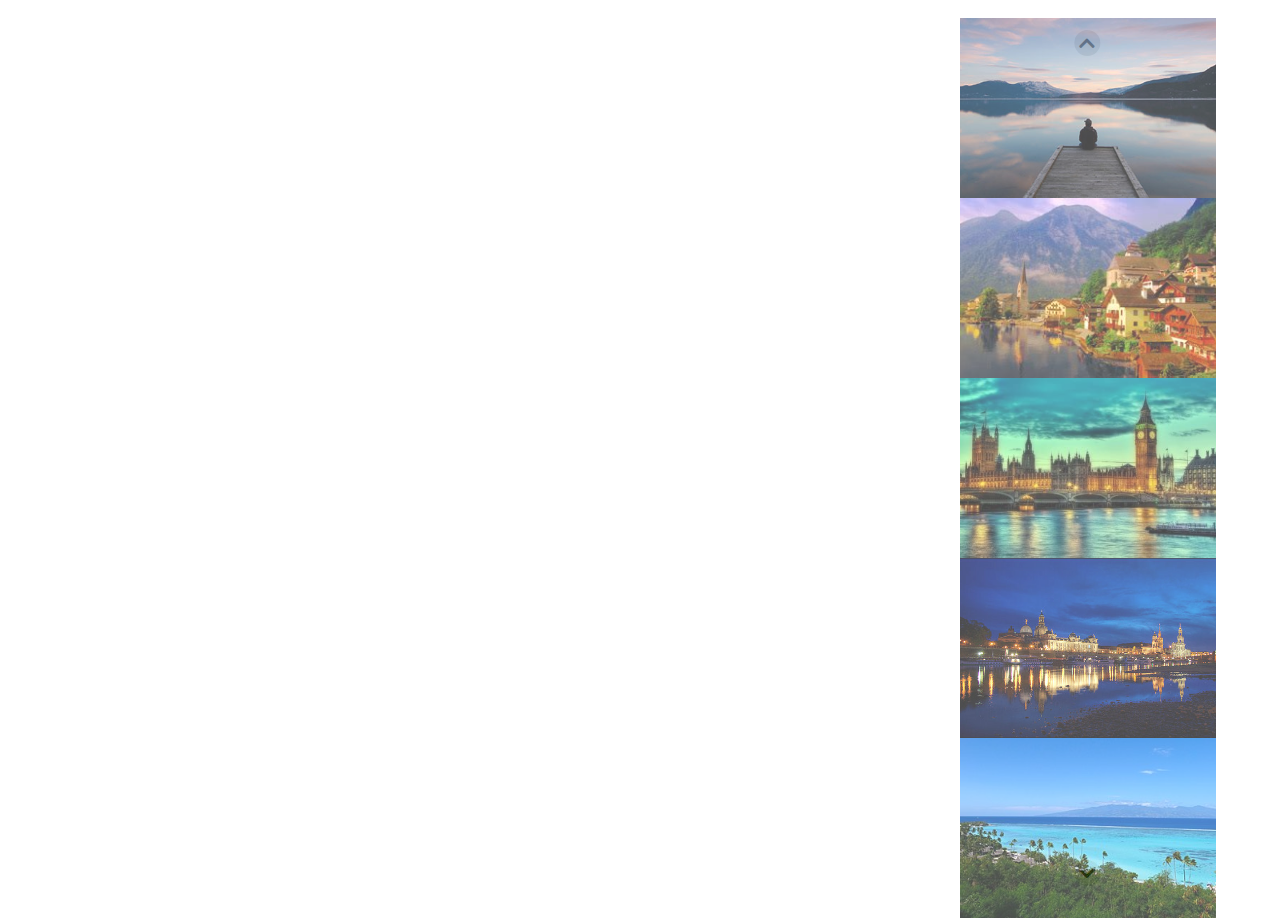
<file: MILESTONE-2 /index.html>
<!DOCTYPE html>
<html lang="en">
<head>
    <meta charset="UTF-8">
    <meta http-equiv="X-UA-Compatible" content="IE=edge">
    <meta name="viewport" content="width=device-width, initial-scale=1.0">
    <title>Array carousel 2</title>
    <link rel="stylesheet" href="https://cdnjs.cloudflare.com/ajax/libs/font-awesome/5.15.4/css/all.min.css" integrity="sha512-1ycn6IcaQQ40/MKBW2W4Rhis/DbILU74C1vSrLJxCq57o941Ym01SwNsOMqvEBFlcgUa6xLiPY/NS5R+E6ztJQ==" crossorigin="anonymous" referrerpolicy="no-referrer" />
    <link rel="stylesheet" href="css/style.css">
</head>
<body>
    
    <div class="main-container">
        <!-- slider -->
        <div class="slide-container">
            <!-- Main img -->
            <div class="main-img-container">
                <!-- template -->
                <!-- <div class="main-img active"> -->
                    <!-- <img src="img/01.jpg" alt="main img"> -->

                      <!-- Main img description -->

                    <!-- <div class="img-text"> -->
                        <!-- <h2>Titolo</h2> -->
                        <!-- <p>Lorem, ipsum dolor sit amet consectetur adipisicing elit. Quibusdam, sequi. Placeat itaque quae est distinctio, nihil blanditiis sunt eveniet optio ipsam eligendi qui eaque explicabo laboriosam possimus consequatur id officiis.</p> -->
                    <!-- </div> -->

                </div>
                <!-- end template -->

              
            </div>
            <!-- end main img -->

            <!-- Thumbnails -->

            <div class="thumbnails">
                
                <!-- <div class="single-thumbnail"> --> -->
                    <!-- <img src="img/01.jpg" alt="img 1"> -->
                <!-- </div> -->
               

                <!-- arrows -->

                <div class="arrows up">
                    <i class="fas fa-chevron-up"></i>
                </div>
    
                <div class="arrows down">
                    <i class="fas fa-chevron-down"></i>
                </div>

            </div>
            <!-- end thumbnails -->

            <!-- ARROWS -->

           
        </div>
        <!-- end  slide container -->
    </div>




    <script type="text/javascript" src="js/script.js"></script>
</body>
</html>
</file>
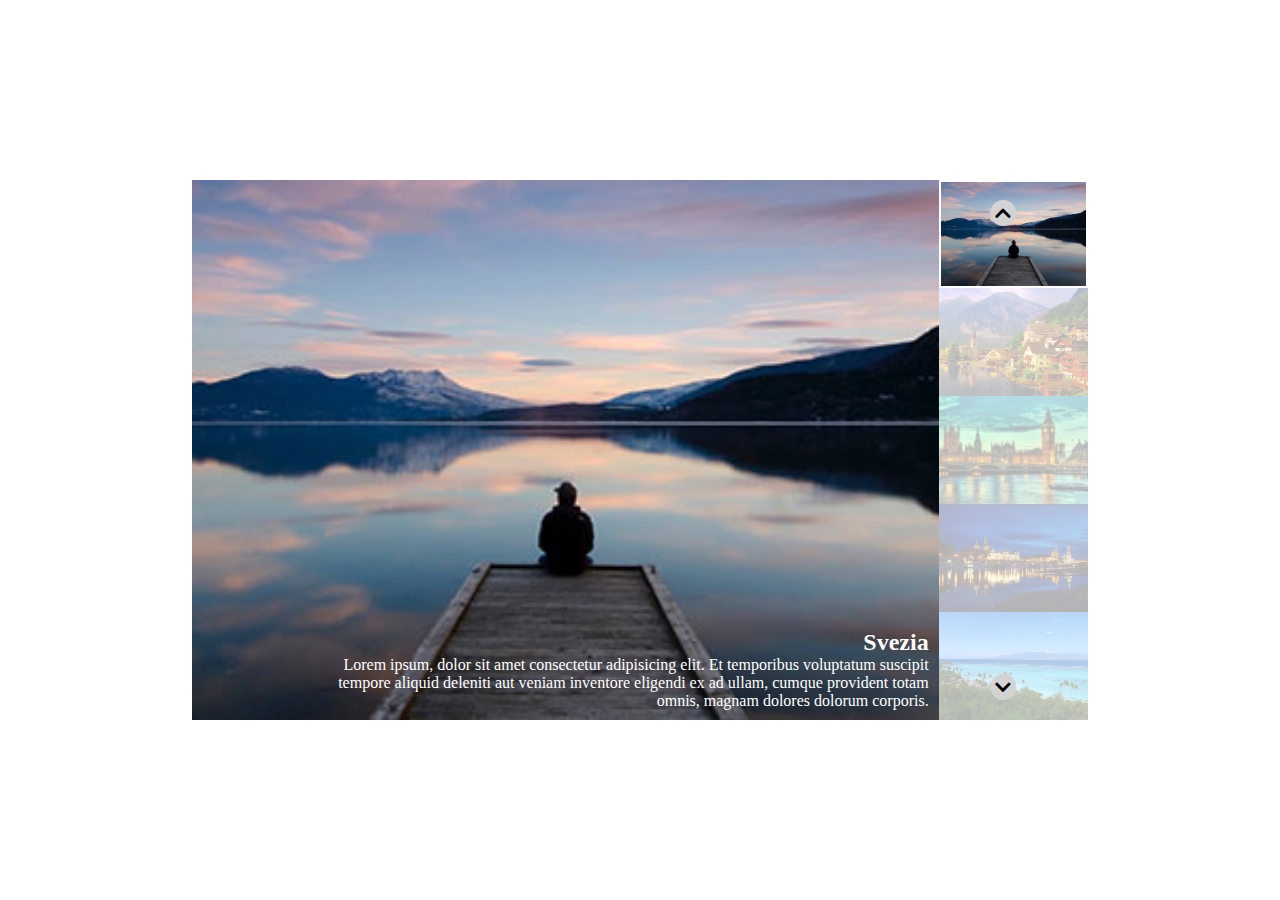
<file: MILESTONE-3/index.html>
<!DOCTYPE html>
<html lang="en">
<head>
    <meta charset="UTF-8">
    <meta http-equiv="X-UA-Compatible" content="IE=edge">
    <meta name="viewport" content="width=device-width, initial-scale=1.0">
    <title>Array carousel 3</title>
    <link rel="stylesheet" href="https://cdnjs.cloudflare.com/ajax/libs/font-awesome/5.15.4/css/all.min.css" integrity="sha512-1ycn6IcaQQ40/MKBW2W4Rhis/DbILU74C1vSrLJxCq57o941Ym01SwNsOMqvEBFlcgUa6xLiPY/NS5R+E6ztJQ==" crossorigin="anonymous" referrerpolicy="no-referrer" />
    <link rel="stylesheet" href="css/style.css">
</head>

<body>
    
    <div class="main-container">
        <!-- slider -->
        <div class="slide-container">
            <!-- Main img -->
            <div class="main-img-container">
                <!-- qui dentro ci sono i miei elementi selezionati con js -->
            </div>
                



                 <!-- Thumbnails -->

            <div class="thumbnails">
                <!-- qui dentro ci sono i miei elementi selezionati con js -->
                
                
               

                <!-- arrows -->

                <div class="arrows up">
                    <i class="fas fa-chevron-up"></i>
                </div>
    
                <div class="arrows down">
                    <i class="fas fa-chevron-down"></i>
                </div>

            </div>
            <!-- end thumbnails -->

              
        </div>
            

           

            

           
        </div>
                <!-- end  slide container -->
    </div>




        <script type="text/javascript" src="js/script.js"></script>
</body>
</html>
</file>
<file: MILESTONE-2 /css/style.css>
/* RESET */

*{
    margin: 0;
    padding: 0;
    box-sizing: border-box;
}

/* COMMON */

body{
    color: white;
}

.main-container{
    width: 100%;
    height: 100vh;
    
    display: flex;
    align-items: center;
    justify-content: center;
}

.slide-container{
    width: 70%;
    height: 60%;
    display: flex;
   

}

/* MAIN IMG */

.main-img-container{
    width: 80%;
    height: 100%;
    

}

.main-img{
    width: 100%;
    height: 100%;
    position: relative;
    display: none;


}
.main-img img{
    width: 100%;
    height: 100%;
    object-fit: cover;
}

.img-text{
    width: 80%;
    text-align: right;
    position: absolute;
    bottom: 10px;
    right: 10px;
}

/* THUMBNAILS */

.thumbnails{
    width:20%;
    height: 100%;
    position: relative;

  
}

.single-thumbnail{
    width: 100%;
    height: 20%;
    filter: opacity(0.7);
       
}

.single-thumbnail img{
    width: 100%;
    height: 100%;
    object-fit: cover;

}

/* ARROWS */

.arrows{
    position: absolute;
    font-size: 18px;
    width: 26px;
    height: 26px;
    color: black;
    background-color: lightgrey;
    border-radius: 50%;
    right: 41%;
    transform: translateX(-41%);
    display: flex;
    justify-content: center;
    align-items: center;
}

.arrows.up{
    top: 30px;
}

.arrows.down{
    bottom: 14px;
}

/* IMMAGINI ATTIVE */

.main-img.active{
    display: block;
}

.single-thumbnail.on{
    filter: opacity(1);
    border: 1px solid white;
}
</file>
<file: MILESTONE-3/css/style.css>
/* RESET */

*{
    margin: 0;
    padding: 0;
    box-sizing: border-box;
}


/* COMMON */

body{
    color: white;
}

.main-container{
    width: 100%;
    height: 100vh;
    
    display: flex;
    align-items: center;
    justify-content: center;
}

.slide-container{
    width: 70%;
    height: 60%;
    display: flex;
   

}

/* MAIN IMG */

.main-img-container{
    width: 100%;
    height: 100%;
    

}

.main-img{
    width: 100%;
    height: 100%;
    position: relative;
    display: none;


}
.main-img img{
    width: 100%;
    height: 100%;
    object-fit: cover;
}

.img-text{
    width: 80%;
    text-align: right;
    position: absolute;
    bottom: 10px;
    right: 10px;
}

/* THUMBNAILS */

.thumbnails{
    width:20%;
    height: 100%;
    position: relative;

  
}

.single-thumbnail{
    width: 100%;
    height: 20%;
    filter: opacity(0.3);
       
}

.single-thumbnail img{
    width: 100%;
    height: 100%;
    object-fit: cover;

}

/* ARROWS */

.arrows{
    position: absolute;
    font-size: 18px;
    width: 26px;
    height: 26px;
    color: black;
    background-color:lightgray;
    border-radius: 50%;
    right: 41%;
    transform: translateX(-41%);
    display: flex;
    justify-content: center;
    align-items: center;
    cursor: pointer;
    z-index: 10;
}

.arrows.up{
    top: 20px;
}

.arrows.down{
    bottom: 20px;
}

/* IMMAGINI ATTIVE */

.main-img.active{
    display: block;
}

.single-thumbnail.on{
    filter: opacity(1);
    border: 2px solid white;
}
</file>
